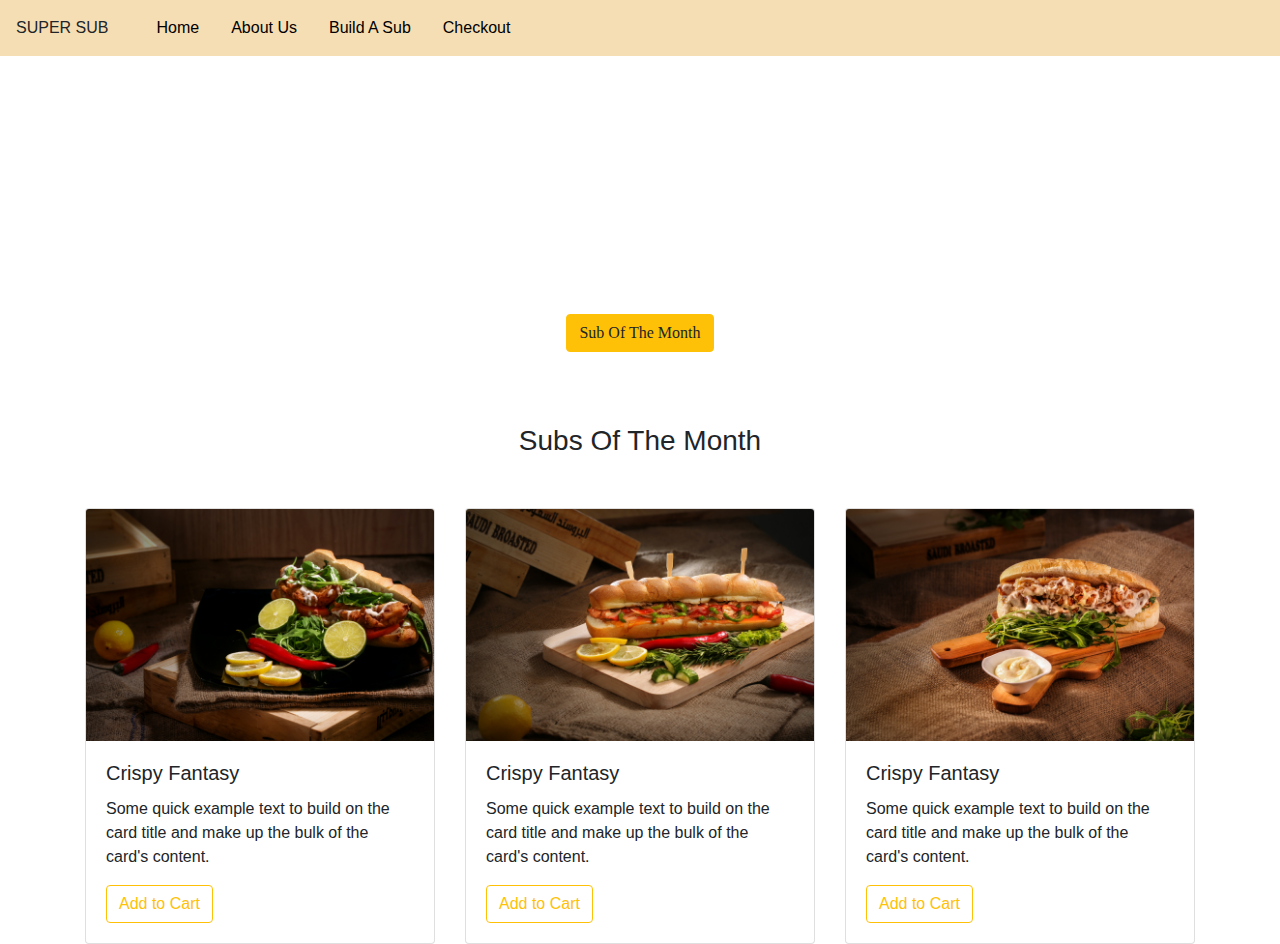
<file: pages/about.html>
<!DOCTYPE html>
<html lang="en">
<head>
    <meta charset="UTF-8">
    <meta http-equiv="X-UA-Compatible" content="IE=edge">
    <meta name="viewport" content="width=device-width, initial-scale=1.0">
    <title>Final Project Term Two</title>
    <link rel="stylesheet" href="https://cdn.jsdelivr.net/npm/bootstrap@4.0.0/dist/css/bootstrap.min.css" integrity="sha384-Gn5384xqQ1aoWXA+058RXPxPg6fy4IWvTNh0E263XmFcJlSAwiGgFAW/dAiS6JXm" crossorigin="anonymous">

    <script src="https://code.jquery.com/jquery-3.2.1.slim.min.js" integrity="sha384-KJ3o2DKtIkvYIK3UENzmM7KCkRr/rE9/Qpg6aAZGJwFDMVNA/GpGFF93hXpG5KkN" crossorigin="anonymous"></script>
    <script src="https://cdn.jsdelivr.net/npm/popper.js@1.12.9/dist/umd/popper.min.js" integrity="sha384-ApNbgh9B+Y1QKtv3Rn7W3mgPxhU9K/ScQsAP7hUibX39j7fakFPskvXusvfa0b4Q" crossorigin="anonymous"></script>
    <script src="https://cdn.jsdelivr.net/npm/bootstrap@4.0.0/dist/js/bootstrap.min.js" integrity="sha384-JZR6Spejh4U02d8jOt6vLEHfe/JQGiRRSQQxSfFWpi1MquVdAyjUar5+76PVCmYl" crossorigin="anonymous"></script>
    
</head>

<body>

    <background class="bg-dark">

    </background>
    <!-- Navigation -->
    
    <nav class="navbar navbar-expand-lg navbar-light  shadow fixed-top" style="background-color: wheat; float: left; font-family: 'Franklin Gothic Medium', 'Arial Narrow', Arial, sans-serif;">
      <div class="logo">
           <a class="navbar-logo" href=""></a> SUPER SUB</a>
      </div>
 
     <div class="nav">
          <ul class="nav flex-column nav-link"></ul>
                <a class="nav-link" style='color:black' href="../index.html">Home</a>
             </li>
             <li class="nav-item">
                <a class="nav-link" style='color:black' href="./about.html">About Us</a>
             </li>
             <li class="nav-item">
                <a class="nav-link" style='color:black' href="./buildsub.html">Build A Sub</a>
             </li>
             <li class="nav-item">
              <a class="nav-link" style='color:black' href="./checkout.html">Checkout</a>
              </li>
           </ul>
        
        </div>
    </nav>

     <!-- Header -->
        <div class="p-5 text-center bg-image" style="
                background-image: url('https://images.pexels.com/photos/1483768/pexels-photo-1483768.jpeg');
                height: 400px; width:fit-content;">
       
        <div class="d-flex justify-content-center align-items-sm-end h-100">
            <div class="text-white" style="font-family:'Times New Roman', Times, serif; text-align:center; " >
                  <h1 class="mb-3">Who We Are</h1>
                  <p class="mb-3">Lorem ipsum dolor sit, amet consectetur adipisicing elit. Tempore omnis quas mollitia pariatur dignissimos, ullam placeat quibusdam. Sequi atque temporibus distinctio dignissimos quidem ullam error necessitatibus veniam vel! Nihil, adipisci!</p>
                  <a class="btn btn-warning btn-md" href="#" role="button">Sub Of The Month</a>
            </div>
        </div>
        </div>

        <!-- Header -->

<br>
    <!-- SOTM -->
    <div class="heading">
        <h3 class="sub-head" style="text-align: center; font-family:'Trebuchet MS', 'Lucida Sans Unicode', 'Lucida Grande', 'Lucida Sans', Arial, sans-serif;">Subs Of The Month</h3>
    </div>
   
    <!--Card Container 1-->

   <div class="container"style="margin-top:50px;">
        <div class="row">
            <div class="col-4">
                <div class="card" style="width: 100%">
                    <img class="card-img-top" src="../Assets/spicy loaded chick.jpg" alt="Card image cap">
                    <div class="card-body">
                      <h5 class="card-title">Crispy Fantasy</h5>
                      <p class="card-text">Some quick example text to build on the card title and make up the bulk of the card's content.</p>
                      <a href="./checkout.html" class="btn btn-outline-warning">Add to Cart</a>
                    </div>
                </div>
            </div>

            <div class="col-4">
                <div class="card" style="width: 100%">
                    <img class="card-img-top" src="../Assets/the good one.jpg" alt="Card image cap">
                    <div class="card-body">
                      <h5 class="card-title">Crispy Fantasy</h5>
                      <p class="card-text">Some quick example text to build on the card title and make up the bulk of the card's content.</p>
                      <a href="./checkout.html" class="btn btn-outline-warning">Add to Cart</a>
                    </div>
                </div>
            </div>

            <div class="col-4">
                <div class="card" style="width: 100%">
                    <img class="card-img-top" src="../Assets/spicy chicken.jpg" alt="Card image cap">
                    <div class="card-body">
                      <h5 class="card-title">Crispy Fantasy</h5>
                      <p class="card-text">Some quick example text to build on the card title and make up the bulk of the card's content.</p>
                      <a href="./checkout.html" class="btn btn-outline-warning">Add to Cart</a>
                    </div>
                </div>
            </div>
        </div>
   </div>

          

   <!--Card Container1-->

  

</body>
</file>
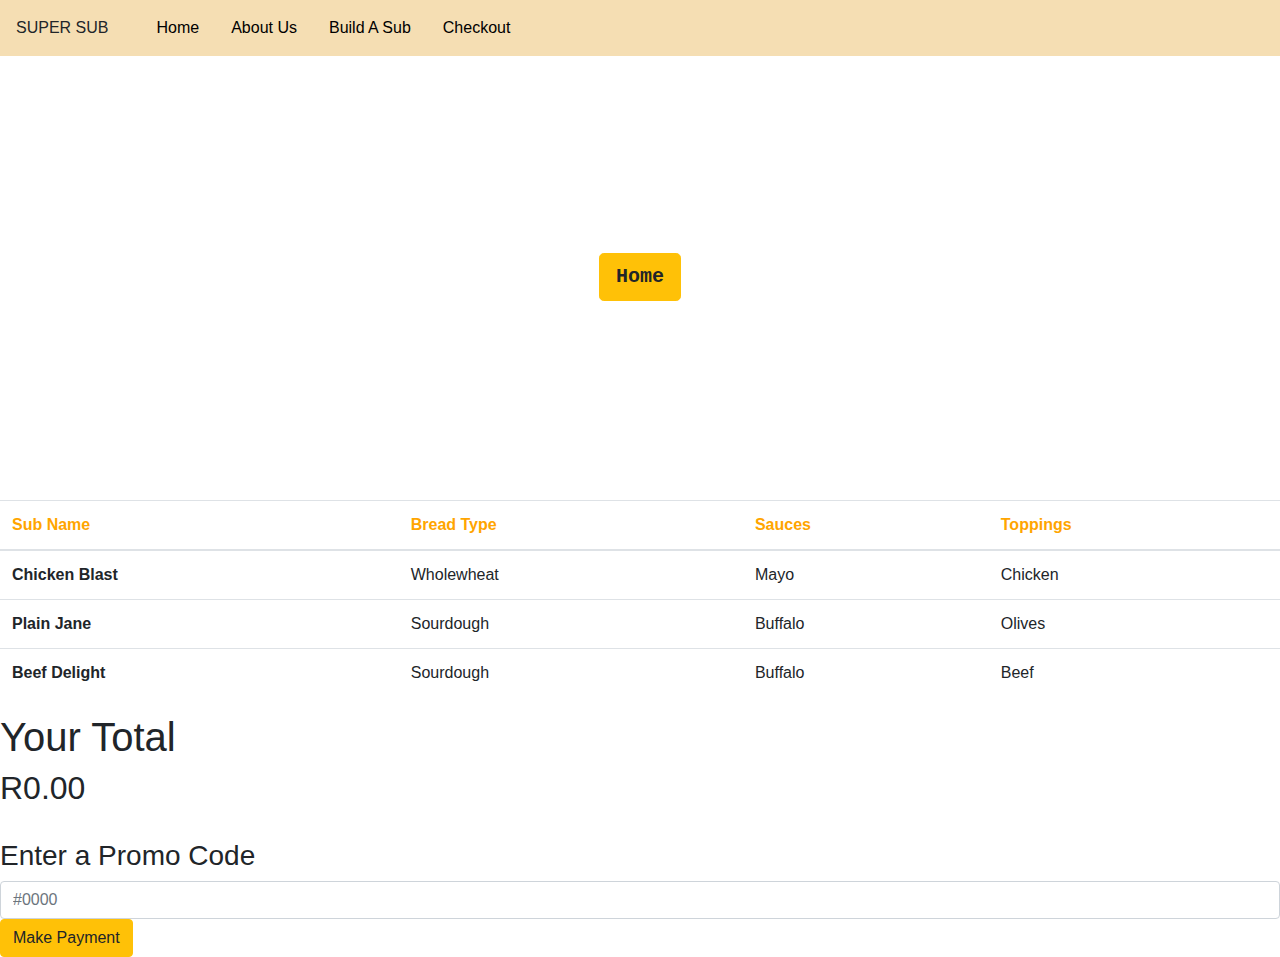
<file: pages/checkout.html>
<!DOCTYPE html>
<html lang="en">
<head>
    <meta charset="UTF-8">
    <meta http-equiv="X-UA-Compatible" content="IE=edge">
    <meta name="viewport" content="width=device-width, initial-scale=1.0">
    <title>Final Project Term Two</title>
    <link rel="stylesheet" href="https://cdn.jsdelivr.net/npm/bootstrap@4.0.0/dist/css/bootstrap.min.css" integrity="sha384-Gn5384xqQ1aoWXA+058RXPxPg6fy4IWvTNh0E263XmFcJlSAwiGgFAW/dAiS6JXm" crossorigin="anonymous">

    <link rel="stylesheet" href="../css/checkout.css">

    <script src="https://code.jquery.com/jquery-3.2.1.slim.min.js" integrity="sha384-KJ3o2DKtIkvYIK3UENzmM7KCkRr/rE9/Qpg6aAZGJwFDMVNA/GpGFF93hXpG5KkN" crossorigin="anonymous"></script>
    <script src="https://cdn.jsdelivr.net/npm/popper.js@1.12.9/dist/umd/popper.min.js" integrity="sha384-ApNbgh9B+Y1QKtv3Rn7W3mgPxhU9K/ScQsAP7hUibX39j7fakFPskvXusvfa0b4Q" crossorigin="anonymous"></script>
    <script src="https://cdn.jsdelivr.net/npm/bootstrap@4.0.0/dist/js/bootstrap.min.js" integrity="sha384-JZR6Spejh4U02d8jOt6vLEHfe/JQGiRRSQQxSfFWpi1MquVdAyjUar5+76PVCmYl" crossorigin="anonymous"></script>
    
</head>

<body>

    <!-- Background image -->
  <div class="p-5 text-center bg-image" style="
  background-image: url('https://images.unsplash.com/photo-1511421585906-57a6e6dc3a2f?ixlib=rb-4.0.3&ixid=M3wxMjA3fDB8MHxwaG90by1wYWdlfHx8fGVufDB8fHx8fA%3D%3D&auto=format&fit=crop&w=1032&q=80');
  height: 500px;">

  <div class="d-flex justify-content-center align-items-center h-100">
    <div class="text-white" style="font-family:Georgia, 'Times New Roman', Times, serif;">
      <h2 class="mb-3">Checkout</h2>
   
      <a class="btn btn-warning btn-lg" style="font-family:'Courier New', Courier, monospace; font-weight: 600;"  href="../index.html" role="button">Home</a>
     
    </div>
  </div>
</div>
</div>
<!-- Background image -->



    <!-- Navigation -->
    
    <nav class="navbar navbar-expand-lg navbar-light shadow fixed-top" style="background-color: wheat; float: left; font-family: 'Franklin Gothic Medium', 'Arial Narrow', Arial, sans-serif;">
        <div class="logo">
             <a class="navbar-logo" href=""></a> SUPER SUB</a>
        </div>

      <div class="nav">
        <ul class="nav flex-column nav-link"></ul>
              <a class="nav-link" style='color:black' href="../index.html">Home</a>
           </li>
           <li class="nav-item">
              <a class="nav-link" style='color:black' href="./about.html">About Us</a>
           </li>
           <li class="nav-item">
              <a class="nav-link" style='color:black' href="./buildsub.html">Build A Sub</a>
           </li>
           <li class="nav-item">
              <a class="nav-link" style='color:black' href="./checkout.html">Checkout</a>
           </li>
         </ul>
     
     </div>
    </nav>

    <!-- Navigation -->
    
    <!-- Checkout form -->
    <table class="table">
      <thead class="thead" style="color: orange;">
        <tr>
          <th scope="col">Sub Name</th>
          <th scope="col">Bread Type</th>
          <th scope="col">Sauces</th>
          <th scope="col">Toppings</th>
        </tr>
      </thead>
      <tbody>
        <tr>
          <th scope="row">Chicken Blast</th>
          <td>Wholewheat</td>
          <td>Mayo</td>
          <td>Chicken</td>
        </tr>
        <tr>
          <th scope="row">Plain Jane</th>
          <td>Sourdough</td>
          <td>Buffalo</td>
          <td>Olives</td>
        </tr>
        <tr>
          <th scope="row">Beef Delight</th>
          <td>Sourdough</td>
          <td>Buffalo</td>
          <td>Beef</td>
        </tr>
      </tbody>
    </table>
    
    
    <!-- Checkout form -->
   






  <div class="total">
      <h1>Your Total</h1>
      <h2 id="totalOut" class="total">R0.00</h2>

      <br>

      <h3>Enter a Promo Code</h3>
      <input type="text" class="form-control" placeholder="#0000" id="promo">
     
      <button class="btn btn-warning" type="button" onclick="">Make Payment</button>  


  </div>
    

    
    
</body>
</file>
<file: css/checkout.css>
.totalOrder{
    float: left;
    margin-left: 48%;
}

.totalOrder h3{
    font-size: 40px;
    margin-top: -10px;
}
</file>
